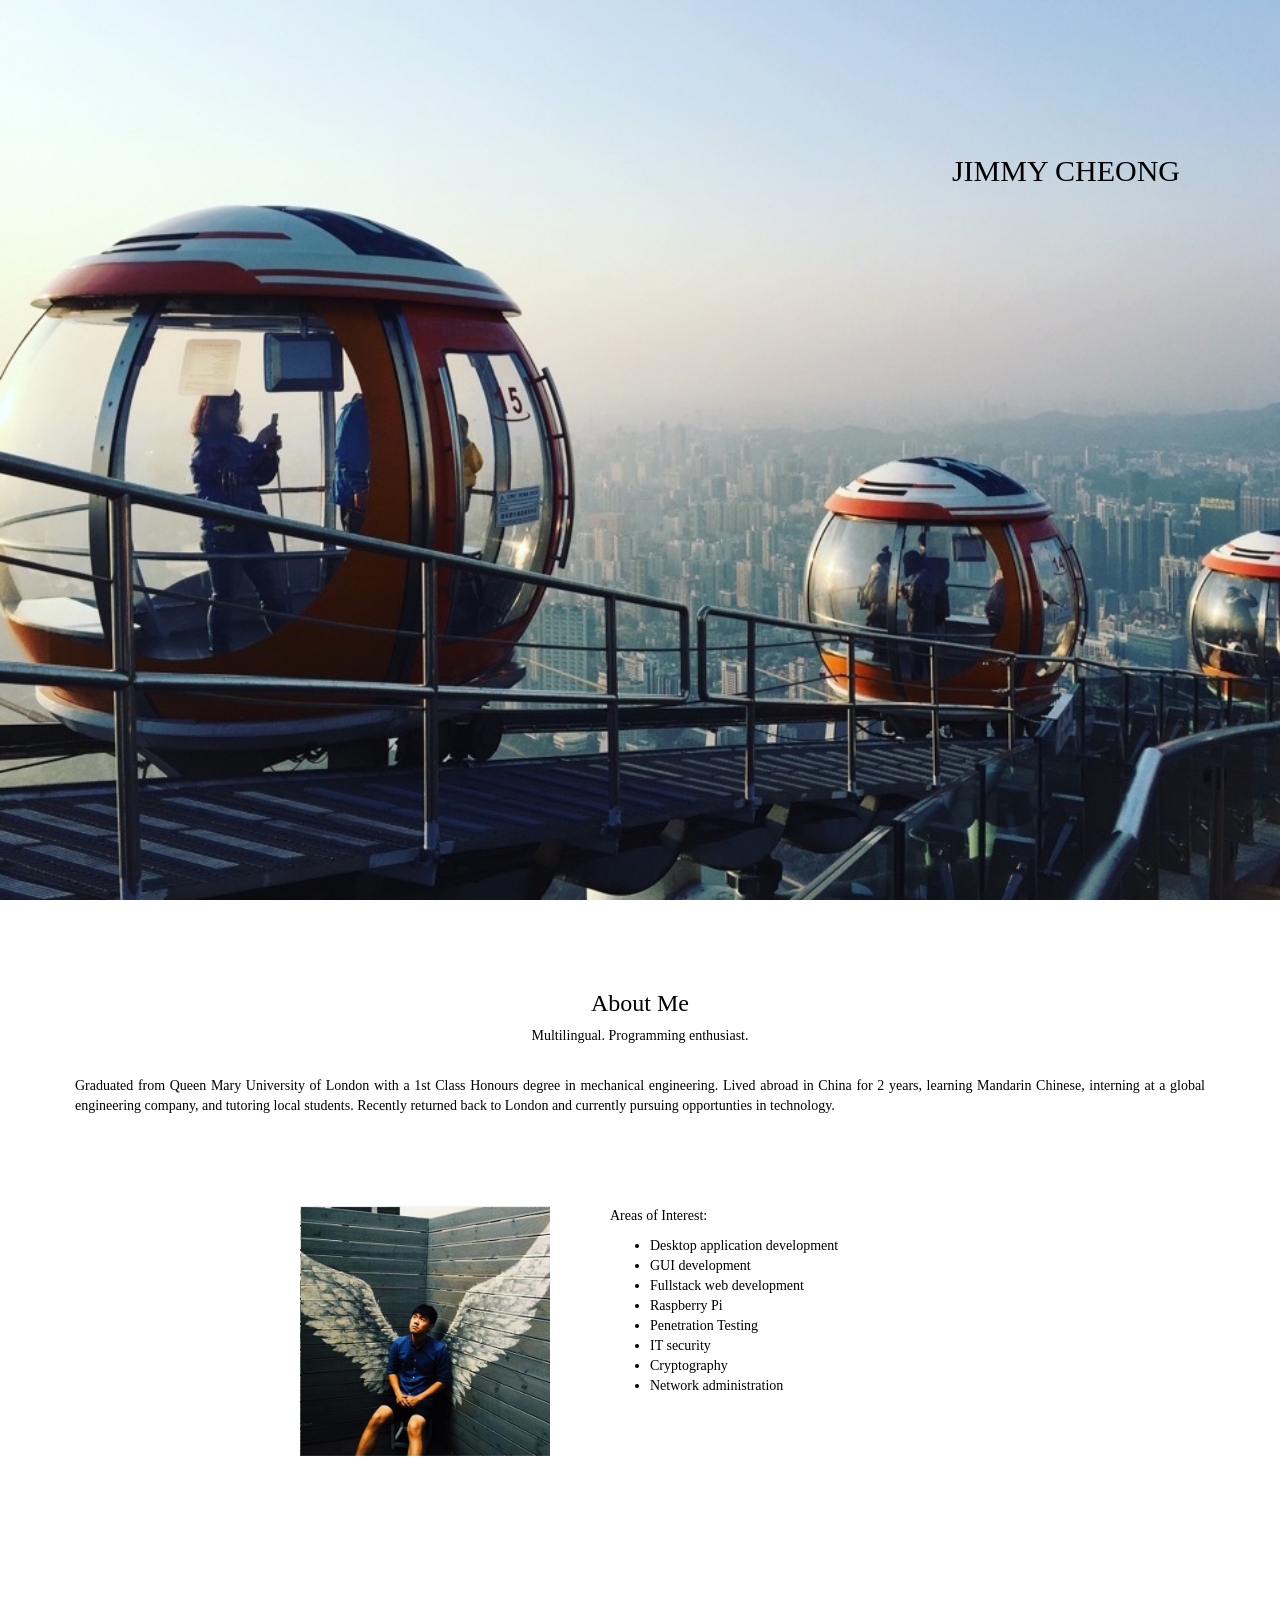
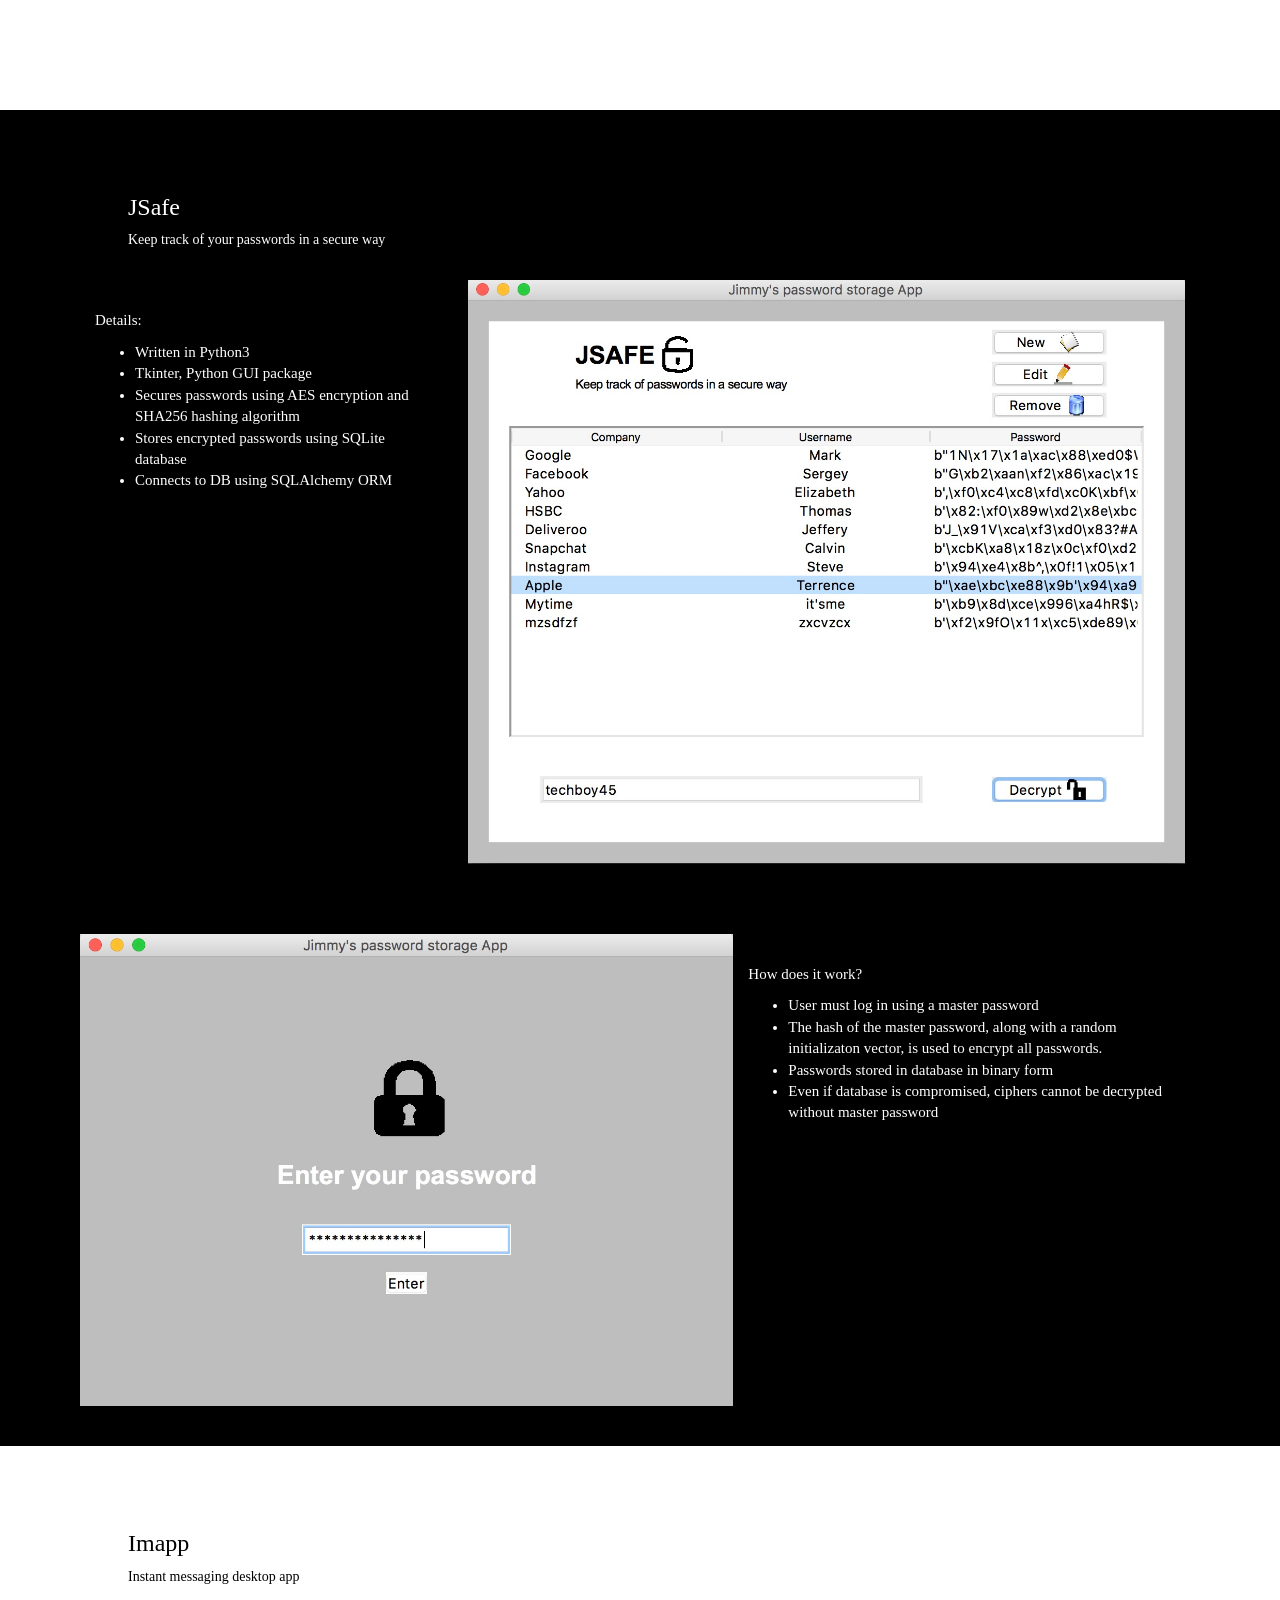
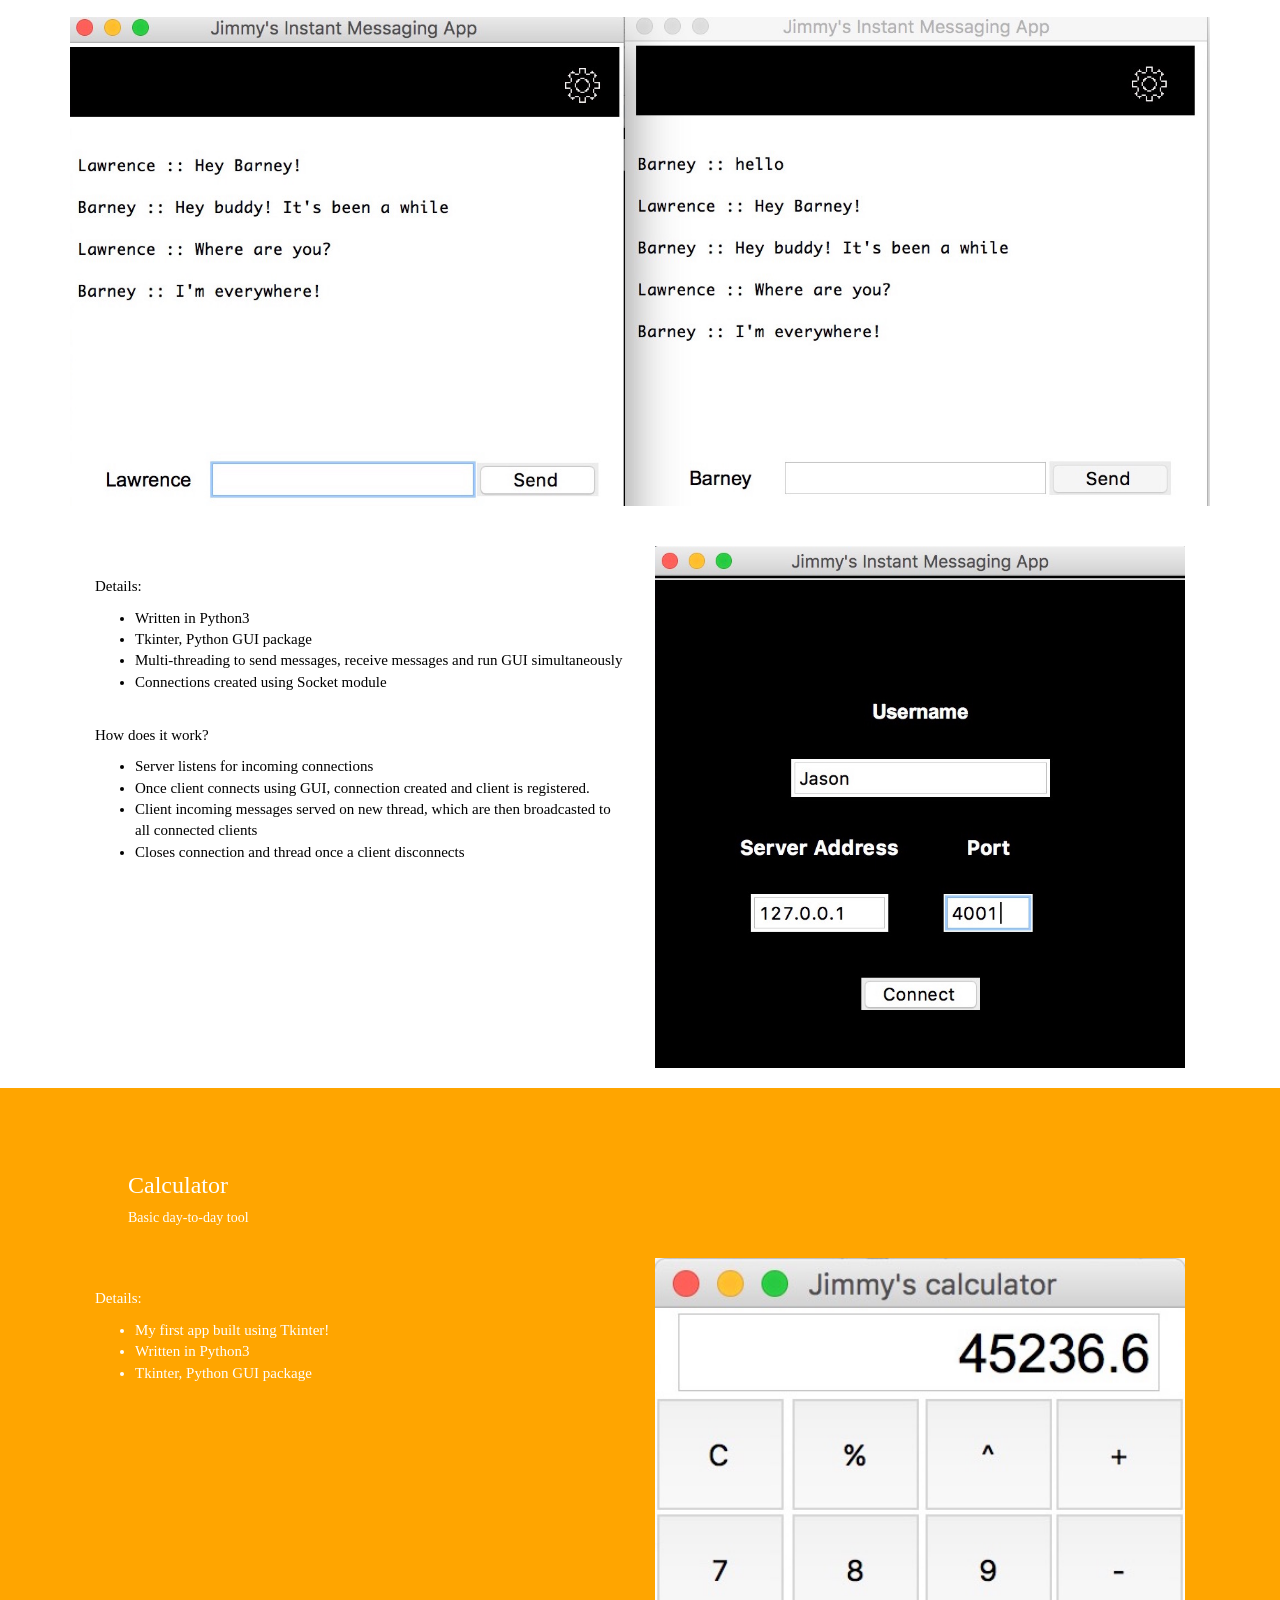
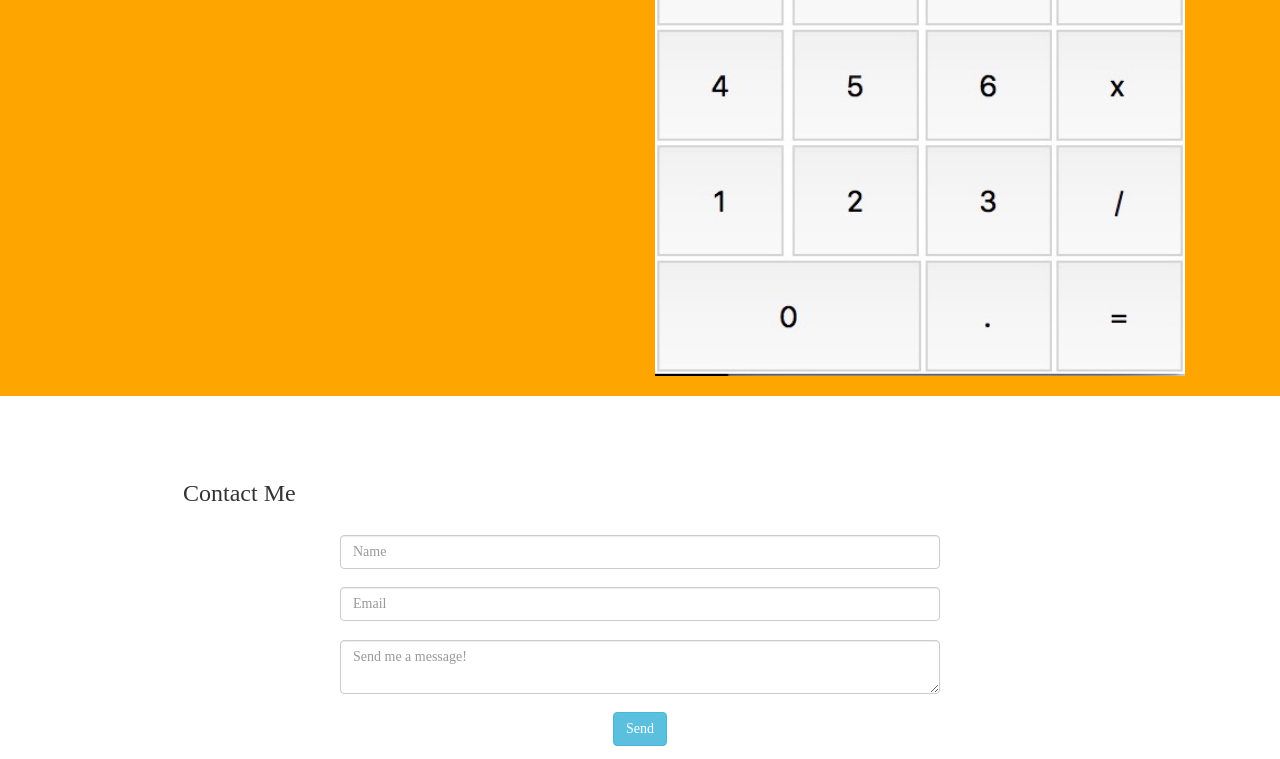
<file: index.html>
<DOCTYPE html>
    <html>
    <head>
        <title>Jimmy's Github page</title>
        <script src="https://ajax.googleapis.com/ajax/libs/jquery/3.1.1/jquery.min.js"></script>
        <link rel="stylesheet" href="https://maxcdn.bootstrapcdn.com/bootstrap/3.3.7/css/bootstrap.min.css">
        <link rel="stylesheet" href="http://www.w3schools.com/lib/w3.css">
        <link rel="stylesheet" type="text/css" href="css/style.css">  
    </head>
    <body>
        <nav class="navbar" id="navbar" style="margin-bottom:0px; min-height:0px; top:0;border: 0px;">
            <ul>
            <span class = "Logo"><a href=#>Jimmy Cheong</a></span>
                <li><a href="#contactMePage">Contact</a></li>
                <li><a href=#>Background</a></li>
                <li><a href="#Page2">About Me</a></li>
                <li><a href="javascript:void(0);" class="burger" onclick="myFunction()">☰</a></li>
            </ul>
        </nav>
    
        <div class="mainscreen">
            
    <!--        LANDING PAGE    -->
        <div class="landing" style="background-image:url('img/bubbles2.jpg');">
            <p class="Landingname" id='landingName'>JIMMY CHEONG</p>
        </div>
            
        <!-- Page 2 -->
        <div class="Page2" id="Page2">
            <div class="row page2head">
                <h3 class='Abouts'> About Me </h3>
                <p class='Abouts'> Multilingual. Programming enthusiast. </p>
                <br>
                <p class='summary'>Graduated from Queen Mary University of London with a 1st Class Honours degree in mechanical engineering. Lived abroad in China for 2 years, learning Mandarin Chinese, interning at a global engineering company, and tutoring local students. Recently returned back to London and currently pursuing opportunties in technology.</p>
                </div>
                <div class='page2body'>
                <div class='col-md-5 col-sm-5 col-xs-5' style='margin-left:30px;'> 
                <img src="img/profile.jpg" class="profilepic">
                </div>
                <div class='col-md-6 col-sm-6 col-xs-6 page2interest'>
                <p>Areas of Interest: </p>
                <ul>
                    <li>Desktop application development</li>
                    <li>GUI development</li>
                    <li>Fullstack web development</li>
                    <li>Raspberry Pi</li>
                    <li>Penetration Testing</li>
                    <li>IT security</li>
                    <li>Cryptography</li>
                    <li>Network administration</li>
                </ul>
                </div>
            </div>
        </div>
            
        <!-- Page 4 -->     
        <div class="Page4" style="" id="Page4">
            <div class = 'Page4head'>
            <h3>JSafe</h3>
            <p>Keep track of your passwords in a secure way</p>
            </div>
            
            <div class='container'>
                <div class = 'row page4row'>
                    <div class="col-lg-4 col-md-4 col-sm-4 col-xs-4">
                        <div class='jsafedes'>
                        <p> Details: </p>
                        <ul>
                            <li>Written in Python3 </li>
                            <li>Tkinter, Python GUI package </li>
                            <li>Secures passwords using AES encryption and SHA256 hashing algorithm</li>
                            <li>Stores encrypted passwords using SQLite database</li>
                            <li>Connects to DB using SQLAlchemy ORM</li>
                        </ul>
                        </div>
                    </div>
                    <div class="col-lg-8 col-md-8 col-sm-8 col-xs-8">
                    <img src="img/jsafeo2.jpg" class='jsafepic'>          
                    </div>
                </div>
            </div>
            <div class='container'>
                <div class = 'row page4row'>
                    <div class="col-lg-7 col-md-7 col-sm-7 col-xs-7 jauth">
                    <img src="img/auth.jpg" class='jauthi'>          
                    </div>
                    <div class="col-lg-5 col-md-5 col-sm-5 col-xs-5">
                        <div class='jsafedes2'>
                        <p> How does it work? </p>
                        <ul>
                            <li>User must log in using a master password</li>
                            <li>The hash of the master password, along with a random initializaton vector, is used to encrypt all passwords. </li>
                            <li>Passwords stored in database in binary form</li>
                            <li>Even if database is compromised, ciphers cannot be decrypted without master password</li>
                        </ul>
                        </div>
                    </div>
                </div>
            </div>
        </div>
        <div class="Page5">
            <div class = 'Page4head'>
            <h3>Imapp</h3>
            <p>Instant messaging desktop app</p>
            </div>
            
            <div>
                <img src="img/jmapp.jpg" class='jimappi'>        
            </div>
    
            <div class='container'>
                <div class = 'row page4row'>
                    <div class="col-lg-6 col-md-6 col-sm-6 col-xs-6">
                        <div class='jsafedes'>
                        <p> Details: </p>
                        <ul>
                            <li>Written in Python3 </li>
                            <li>                    Tkinter, Python GUI package</li>
                            <li>Multi-threading to send messages, receive messages and run GUI simultaneously</li>
                            <li>Connections created using Socket module</li>
                        </ul>    
                        <br>
                        <p>How does it work? </p>
                        <ul>
                            <li>Server listens for incoming connections</li>
                            <li>Once client connects using GUI, connection created and client is registered.</li>
                            <li>Client incoming messages served on new thread, which are then broadcasted to all connected clients</li>
                            <li>Closes connection and thread once a client disconnects</li>
                        </ul>
                        </div>
                    </div>
                    <div class="col-lg-6 col-md-6 col-sm-6 col-xs-6" style="border: 1 dashed; border-color:#000000;">
                    <img src="img/jmappl.jpg" class='jsafepic'>          
                    </div>
                </div>
            </div>
        </div>
        <div class="Page6">
            <div class = 'Page4head'>
            <h3>Calculator</h3>
            <p>Basic day-to-day tool</p>
            </div>
    
            <div class='container'>
                <div class = 'row page4row'>
                    <div class="col-lg-6 col-md-6 col-sm-6 col-xs-6">
                        <div class='jsafedes'>
                        <p> Details: </p>
                        <ul>
                            <li>My first app built using Tkinter!</li>
                            <li>Written in Python3 </li>
                            <li>                    Tkinter, Python GUI package</li>
                        </ul>
                        </div>
                    </div>
                    <div class="col-lg-6 col-md-6 col-sm-6 col-xs-6" style="border: 1 dashed; border-color:#000000;">
                    <img src="img/calculator.jpg" class='jsafepic'>          
                    </div>
                </div>
            </div>
        </div>            
    
        <!--        Contact Me       -->
        
        <div class="ContactPage" id="contactMePage">
            <div class="container Page4head">
            <h3>Contact Me</h3>
            <br>
            </div>
    
            <div class='container'>
                
                <div align="center">

                <form action="https://formspree.io/jimmycheong7@email.com" method="POST" class="contactForm">
                    <input type="text" name="name" class="form-control" placeholder="Name"><br>
                    <input type="email" name="_replyto" class="form-control" placeholder="Email"><br>
                    <textarea name="message" class="form-control message_input" placeholder="Send me a message!"></textarea>
                    <br>                    
                    <input type="submit" value="Send" class="btn btn-info">
                </form>    
                    
                </div>
                
            </div>
        </div>            
    </div>
         
        <!--    Scripts    -->
        <script src="js/index.js"></script>  
    </body>
    </html>
</DOCTYPE>
</file>
<file: css/style.css>
html{
    min-height: 100%; 
    min-width: 100%; 
}
body {
    margin: 0 auto;
    top: auto;
    font-family:Century Gothic; 
}

nav ul{
    list-style-type: none;
    font-family: Century Gothic;
    padding:0;
    top: 0;
    width: 100%;
    background-color: transparent;
    position: fixed;
    z-index:1;
}
.logo a {
        float:left; 
        color: transparent;
        font-size: 20px;
        margin-left: 35px;
        text-decoration: none;}
nav li a{
    float:right;
    list-style-type: none;
    display:block;
    color: transparent;
    padding: 8px 15px 8px 15px;
    margin-right: 20px;
    text-decoration: none;
    font-size: 16px;
}

li a:hover{
    background-color:#888; 
    color: white;
}        

.landing{
    display:table;
    width: 100%;
    top: auto;
    color:white;
    background-size: cover;
    background-color: black;
    min-height:100%;
}
.landingname {
    color: black;
    float:right;
    margin-right: 100px;
    margin-top: 150px;
    font-size: 30px;
    font-weight: 300;
    font-family: Century Gothic;

}
.Page2 {
    display:table;
    height: 90%;
    width: 100%;
    background-color: white;
    color:black;
    background-size: cover;
    background-color: white;
    border-color:black;
    font-family: Century Gothic;
}

.padded {
    border: 2px dashed;
}

.Abouts{
    text-align:center;
}

.page2head{
    margin-top:30px;
    font-size: 14px;
    font-family: Century Gothic;
    padding:40px;
}

.page2body{
    margin: 10px 10px;
    height: 50%;
}

.summary{
    text-align:justify;
    padding: 0px 50px;
}

.profilepic{
    height: 250px;
    width: 250px;
    margin-top: 30px;
    margin-left: 50px;
    float:right;
}

.page2interest{
    margin-top: 30px;
    margin-left: 30px;
    float:left;
}

.Page4 {
    display:table;
    height: 120%;
    width: 100%;
    background-color: black;
    color:white;
    background-size: cover;
    font-family: Century Gothic;
}

.Page5 {
    display:table;
    height: 120%;
    width: 100%;
    background-color: white;
    background-size: cover;
    font-family: Century Gothic;
    color: black;
}  

.Page6 {
    display:table;
    height: 90%;
    width: 100%;
    background-color: #FFA500;
    background-size: cover;
    font-family: Century Gothic;
    color: white;
}


.Page7 {

    height: 500px;

}



.Page4head {
    text-align: left;
    padding-left: 10%; 
    padding-top: 5%;

}

.jsafelogo{
    background-repeat:no-repeat;
    background-size:cover;
    width:100%;
}

.logosizer{
    height: 200px;
}

.container{
    font-size: 13px;
}

.jauth{
    padding-left: 0px;
    padding-right:0px;
}

.page4row{
    margin: 10px 10px;
}
.jsafedes{
    margin-top: 10px;
    width: 100%;
    height: 300px;
    padding 10px 5px;
    padding-top: 30px;
    font-size: 15px;
}

.jsafedes2{
    margin-top: 40px;
    margin-bottom: 30px;
    margin-right: 40px;
    width: 100%;
    height: 300px;
    padding-top: 30px;
    font-size: 15px;

}

.jsafepic{
    width: 100%;
    background-size: cover;
    background-repeat: no-repeat;
    background-position: center;
    margin-right: 10px;
    margin-top: 10px;
    margin-bottom: 10px;
    position:relative;
}
.jauthi{
    width: 100%;
    background-size: cover;
    background-repeat: no-repeat;
    background-position: center;
    margin-top: 40px;
    margin-bottom: 30px;
}

.jimappi{
    width: 100%;
    background-size:cover;
    background-position: center;
    padding: 20px 70px;
}


.Page3 {
    display:table;
    height:100%;
    width: 100%;
    background-image:url("img/winter_wall.jpg");
    color:white;
    background-size: 700px;
    background-repeat:no-repeat;
    background-color: white;
    float:left;
    min-height:100%;
    border:1px dashed;
    border-color:black;
}
#Page2 {
}
#Page3 {
}        
#Page4 {
}
.burger{
    display:none;
    font-size:30px;
}

@media screen and (max-width:630px){

    nav ul li a{display:none;}
    nav .burger {display:block;}
    nav:hover ul{display:block;}
    .logo {display:none;}
    .landingname {
        margin-top: 80px;
        float:left;
        margin-left: 150px;}
    .jsafedes {font-size: 12px};
}

.navbar{
    background-color:transparent;
    margin-bottom: 0px;
    min-height: 0px;
}

.navbar-brand{
    padding:0;
    z-index: 2;
}

.mainscreen { 
    top:0;
} 



/*    Contact Page styles*/

.contactForm {
    
    text-align: center;
    width:600px;
}
</file>
